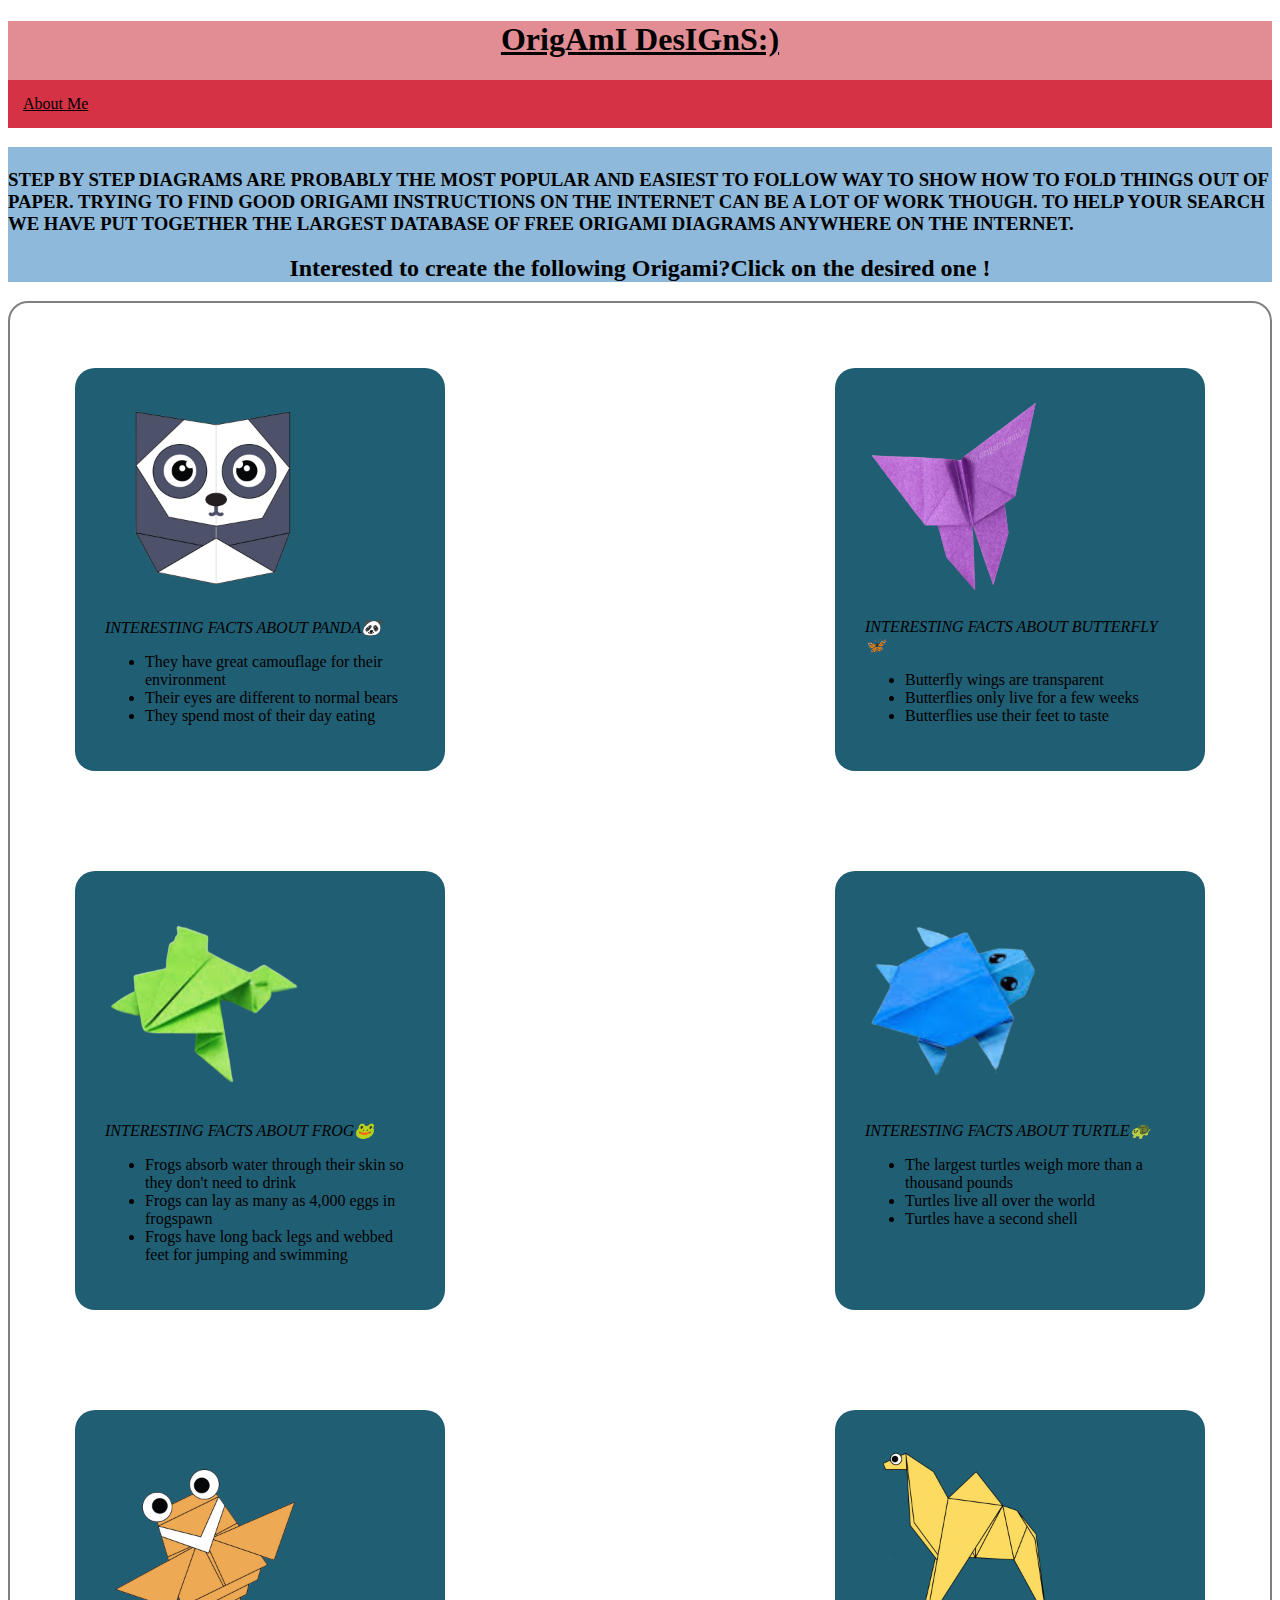
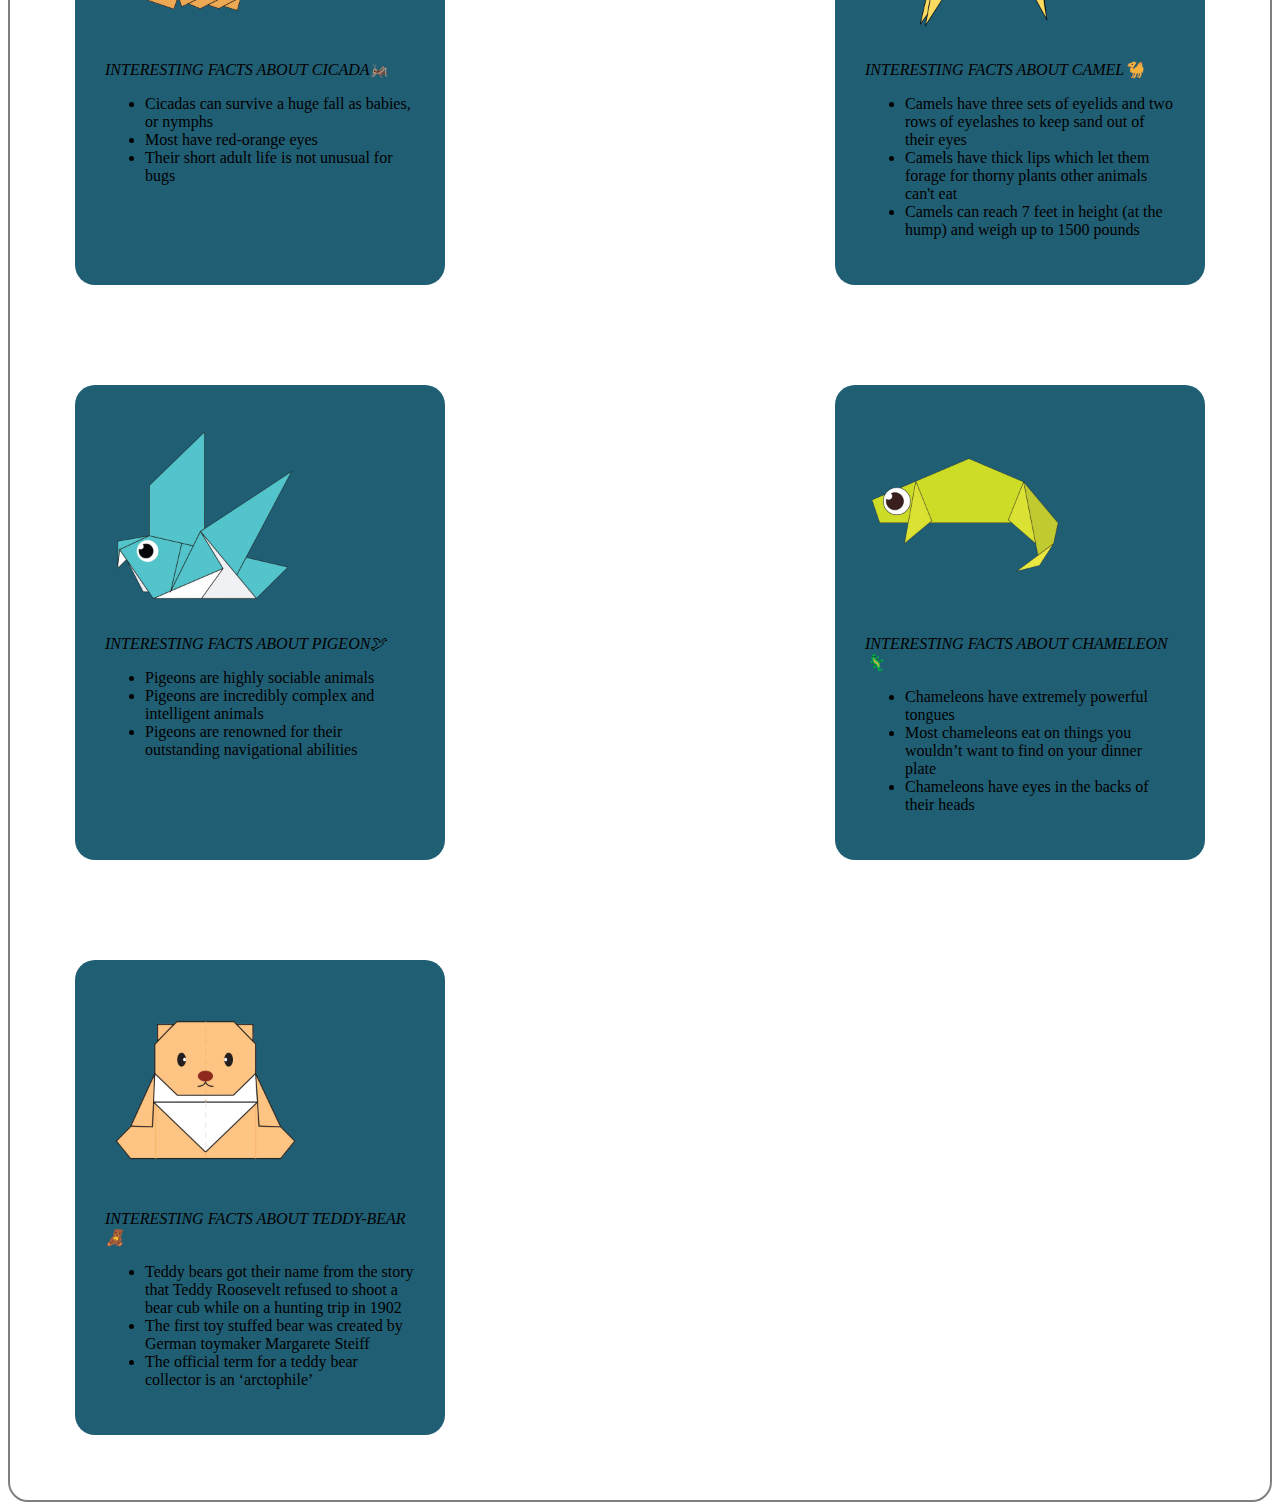
<file: index.html>
<!DOCTYPE html>

<html>

    <head>
        <title>OrigAmI DesIgnS</title>
        <link rel="stylesheet" type="text/css" href="style.css"/>
       
    </head>


    <body>

        <div class="header">
            <h1><u>OrigAmI DesIGnS:)</u></h1>

         <div class="menu">
             <div><a href="#"> </a></div>
             <div><a href="about.html" target="_blank">About Me</a></div>
         </div>
        </div> 
      

        <div class="info">
          <h3><br>
            STEP BY STEP DIAGRAMS ARE PROBABLY THE MOST POPULAR AND EASIEST TO FOLLOW WAY TO SHOW HOW TO FOLD THINGS OUT OF PAPER.
            TRYING TO FIND GOOD ORIGAMI INSTRUCTIONS ON THE INTERNET CAN BE A LOT OF WORK THOUGH. TO HELP YOUR SEARCH WE HAVE PUT TOGETHER 
            THE LARGEST DATABASE OF FREE ORIGAMI DIAGRAMS ANYWHERE ON THE INTERNET.</h3>

            <h2><b>Interested to create the following Origami?Click on the desired one !</b></h2>
        </div>

        <div class="grid"> 

          <div class="origami">
            <a href="http://origami.me/panda/" target="_blank"><img src="panda.png" width=200 height=200/></a>
            <p><i>INTERESTING FACTS ABOUT PANDA🐼</i></p>

            <ul>
                <li>They have great camouflage for their environment</li>
                <li>Their eyes are different to normal bears</li> 
                <li>They spend most of their day eating</li>
            </ul>
          </div>

          <div class="origami">
            <a href="http://origami.me/butterfly/" target="_blank"><img src="butterfly.PNG" width=200 height=200/></a>
            <p><i>INTERESTING FACTS ABOUT BUTTERFLY🦋</i></p>

            <ul>
                <li>Butterfly wings are transparent</li>
                <li>Butterflies only live for a few weeks</li> 
                <li>Butterflies use their feet to taste</li>
            </ul>
          </div>

          <div class="origami">
            <a href="http://origami.me/jumping-frog/" target="_blank"><img src="frog.PNG" width=200 height=200/></a>
            <p><i>INTERESTING FACTS ABOUT FROG🐸</i></p>

            <ul>
                <li>Frogs absorb water through their skin so they don't need to drink</li>
                <li>Frogs can lay as many as 4,000 eggs in frogspawn</li> 
                <li>Frogs have long back legs and webbed feet for jumping and swimming</li>
            </ul>
          </div>

          <div class="origami">
            <a href="http://origami.me/turtle/" target="_blank"><img src="turtle.PNG" width=200 height=200/></a>
            <p><i>INTERESTING FACTS ABOUT TURTLE🐢</i></p>

            <ul>
                <li>The largest turtles weigh more than a thousand pounds</li>
                <li>Turtles live all over the world</li> 
                <li>Turtles have a second shell</li>
            </ul>
          </div>

          <div class="origami">
            <a href="http://origami.me/flying-cicada/" target="_blank"><img src="cicada.png" width=200 height=200/></a>
            <p><i>INTERESTING FACTS ABOUT CICADA🦗</i></p>

            <ul>
                <li>Cicadas can survive a huge fall as babies, or nymphs</li>
                <li>Most have red-orange eyes</li>
                <li>Their short adult life is not unusual for bugs</li>
            </ul>
          </div>
            
          <div class="origami">
            <a href="http://origami.me/camel/" target="_blank"><img src="camel.png" width=200 height=200/></a>
            <p><i>INTERESTING FACTS ABOUT CAMEL🐪</i></p>

            <ul> 
                <li>Camels have three sets of eyelids and two rows of eyelashes to keep sand out of their eyes</li>
                <li>Camels have thick lips which let them forage for thorny plants other animals can't eat</li>
                <li>Camels can reach 7 feet in height (at the hump) and weigh up to 1500 pounds</li>  
            </ul>
          </div>

          <div class="origami">
            <a href="http://origami.me/pigeon/" target="_blank"><img src="pigeon.png" width=200 height=200/></a>
            <p><i>INTERESTING FACTS ABOUT PIGEON🕊</i></p>

            <ul>         
                <li> Pigeons are highly sociable animals</li>
                <li>Pigeons are incredibly complex and intelligent animals</li>
                <li>Pigeons are renowned for their outstanding navigational abilities</li>    
            </ul>
          </div>

          <div class="origami">
            <a href="http://origami.me/chameleon/" target="_blank"><img src="chameleon.png" width=200 height=200/></a>
            <p><i>INTERESTING FACTS ABOUT CHAMELEON🦎</i></p>

            <ul>
                <li> Chameleons have extremely powerful tongues</li>
                <li>Most chameleons eat on things you wouldn’t want to find on your dinner plate</li>
                <li>Chameleons have eyes in the backs of their heads</li>
            </ul>
          </div>

          <div class="origami">
            <a href="http://origami.me/teddy-bear/" target="_blank"><img src="teddy.png" width=200 height=200/></a>
            <p><i>INTERESTING FACTS ABOUT TEDDY-BEAR🧸</i></p>

            <ul>            
                <li> Teddy bears got their name from the story that Teddy Roosevelt refused to shoot a bear cub while on a hunting trip in 1902</li>
                <li>The first toy stuffed bear was created by German toymaker Margarete Steiff</li>
                <li>The official term for a teddy bear collector is an ‘arctophile’</li> 
            </ul>
           </div>


        </div>

    </body>

</html>
</file>
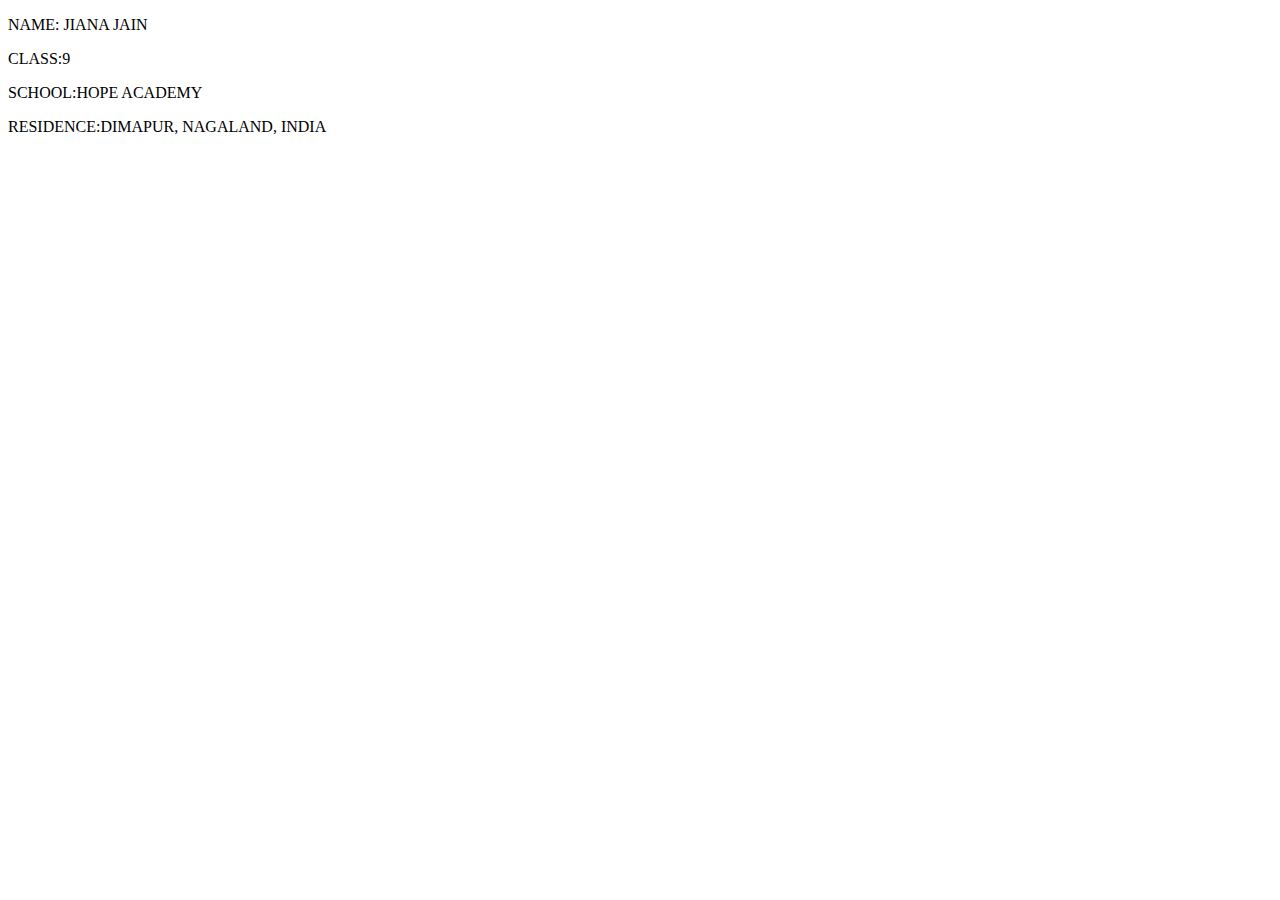
<file: about.html>
<!DOCTYPE html>
<html>

<head>
    <title>About Me</title>
</head>

<body>
    <p>NAME: JIANA JAIN</p>
    <P>CLASS:9</P>
    <P>SCHOOL:HOPE ACADEMY</P>
    <P>RESIDENCE:DIMAPUR, NAGALAND, INDIA</P>
    <p></p>

</body>

</html>
</file>
<file: style.css>
h1 {
     text-align: center;
      color:black;
}

h2{
    color:black;
    text-align: center;
}

.header{
    background-color:#E18D93;
    justify-content: space-between;
}

.menu{
    background-color:#D63245;
    display:flexbox; 
    justify-content: space-between;
    padding:15px;
}

.info{
    background-color:#8EB9DA;
}

.grid{
    display: flex;
    flex-wrap: wrap;
    justify-content: space-between;
    border:2px solid gray;
    border-radius: 20px;
    padding: 15px;
}

.origami{
    border-radius: 20px;
    background-color: #205E74;
    width:310px;
    font-family:cursive;
    padding: 30px;
    margin:50px;
    position:relative;
}

a:link{
    color:black;
}

a:visited{
    color:black;
}

.origami p{
    position:relative;
}

.origami:hover {
   transform: scale(1.2);
   color:white;
   background-color:#b0c4d2;
}
</file>
